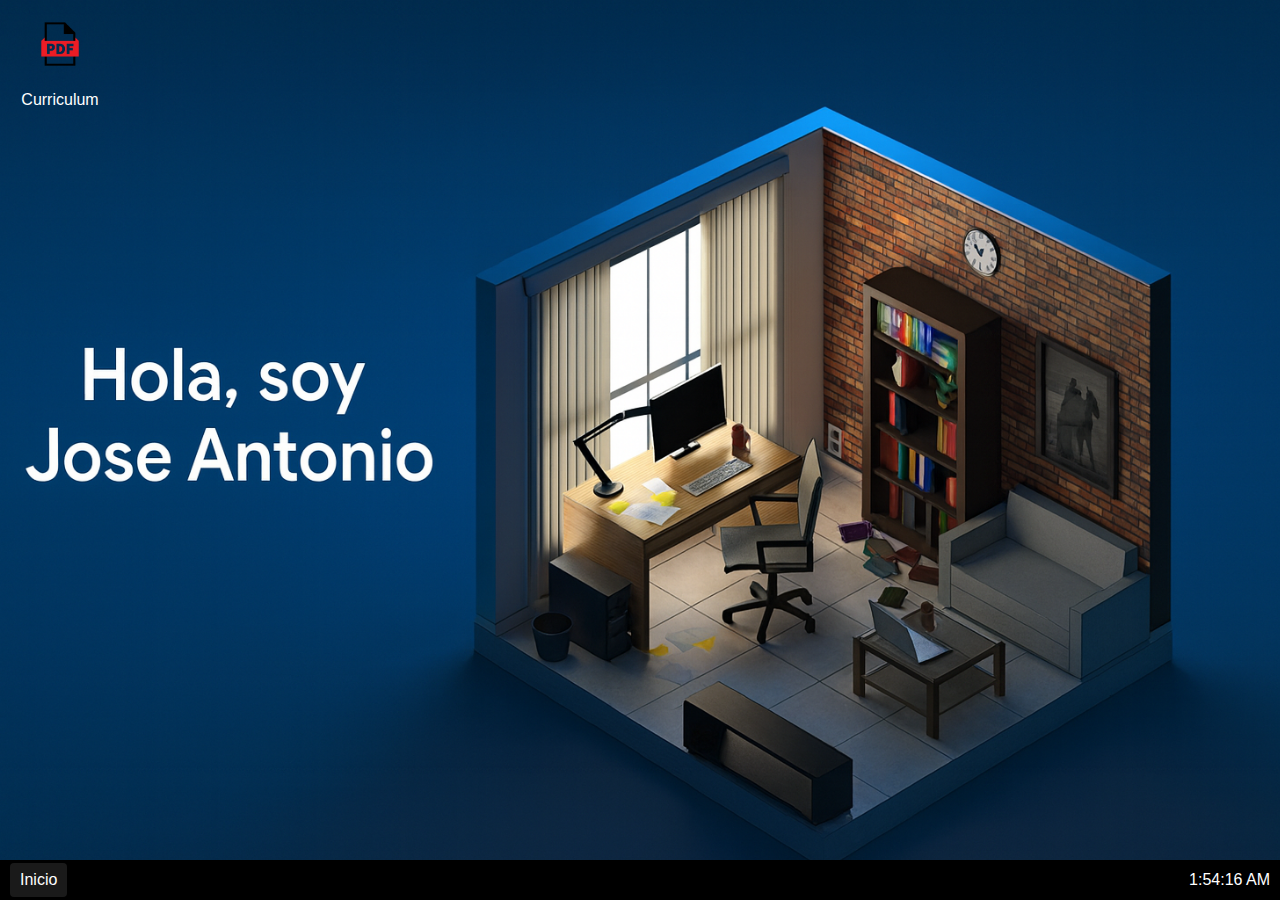
<file: Portafolio/index.HTML>
<!DOCTYPE html>
<html lang="es">

<head>
  <meta charset="UTF-8">
  <meta name="viewport" content="width=device-width, initial-scale=1.0">
  <title>Escritorio estilo Windows</title>
  <link href="https://cdn.jsdelivr.net/npm/bootstrap@5.3.3/dist/css/bootstrap.min.css" rel="stylesheet"
    integrity="sha384-QWTKZyjpPEjISv5WaRU9OFeRpok6YctnYmDr5pNlyT2bRjXh0JMhjY6hW+ALEwIH" crossorigin="anonymous">
  <link rel="stylesheet" href="style.css">
</head>

<body>

  <!-- Íconos -->
  <div class="desktop-icon" onclick="window.location.href='Curriculum.html'">
    <img src="img/PDF.png" alt="Curriculum">
    <p>Curriculum</p>
  </div>

  <!-- Barra de tareas -->
  <div class="taskbar">
    <button class="start-btn">Inicio</button>
    <div class="time" id="clock"></div>
  </div>

  <script>
    // Reloj en la barra de tareas
    function updateClock() {
      let now = new Date();
      let time = now.toLocaleTimeString();
      document.getElementById("clock").textContent = time;
    }
    setInterval(updateClock, 1000);
    updateClock();
  </script>
  <script src="https://cdn.jsdelivr.net/npm/bootstrap@5.3.3/dist/js/bootstrap.bundle.min.js"
    integrity="sha384-YvpcrYf0tY3lHB60NNkmXc5s9fDVZLESaAA55NDzOxhy9GkcIdslK1eN7N6jIeHz"
    crossorigin="anonymous"></script>
</body>

</html>
</file>
<file: Portafolio/style.css>
body {
  margin: 0;
  height: 100vh;
  background-image: url("img/Fondo2.0.png");
  /* Fondo tipo Windows */
  background-size: cover;
  font-family: Arial, sans-serif;
  overflow: hidden;
}
img {
  margin-top: 0;       /* Elimina espacio arriba */
  margin-bottom: 20px; /* Empuja hacia arriba */
}


/* Barra de tareas */
.taskbar {
  position: fixed;
  bottom: 0;
  left: 0;
  width: 100%;
  height: 40px;
  background-color: #000;
  display: flex;
  align-items: center;
  padding: 0 10px;
  color: white;
}

.start-btn {
  background-color: rgba(255, 255, 255, 0.1);
  border: none;
  color: white;
  padding: 5px 10px;
  cursor: pointer;
  margin-right: 15px;
  border-radius: 4px;
}

.time {
  margin-left: auto;
}

/* Íconos de escritorio */
.desktop-icon {
  width: 80px;
  text-align: center;
  color: white;
  margin: 20px;
  cursor: pointer;
  display: inline-block;
}

.desktop-icon img {
  width: 48px;
  height: 48px;
}
</file>
